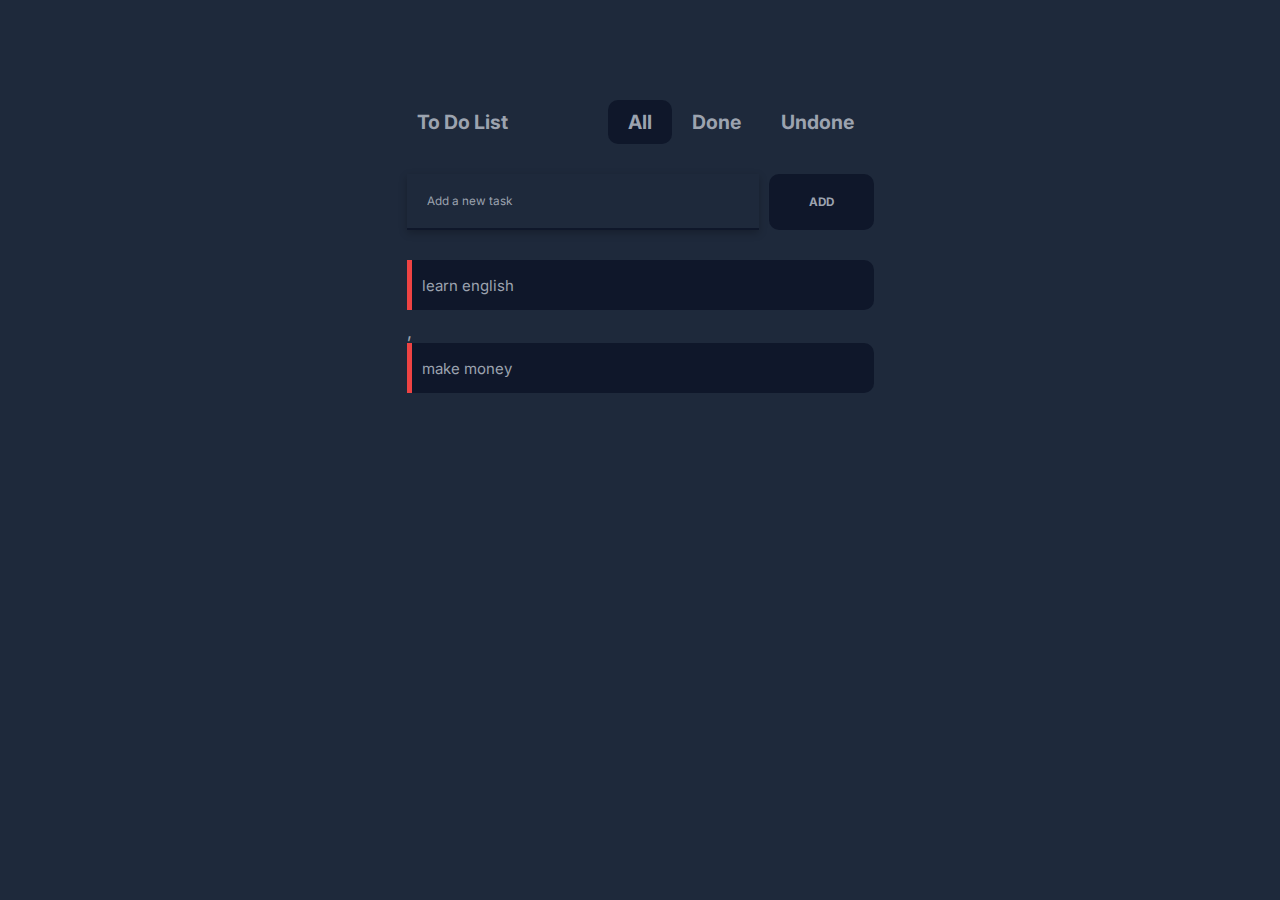
<file: todolist/index.html>
<!DOCTYPE html>
<html lang="en">
<head>
    <meta charset="UTF-8">
    <meta http-equiv="X-UA-Compatible" content="IE=edge">
    <meta name="viewport" content="width=device-width, initial-scale=1.0">
    <link rel="stylesheet" href="./resource/css/style.css">
    <link rel="stylesheet" href="https://cdnjs.cloudflare.com/ajax/libs/font-awesome/6.1.1/css/all.min.css" integrity="sha512-KfkfwYDsLkIlwQp6LFnl8zNdLGxu9YAA1QvwINks4PhcElQSvqcyVLLD9aMhXd13uQjoXtEKNosOWaZqXgel0g==" crossorigin="anonymous" referrerpolicy="no-referrer" />
    <title>To do list</title>
</head>
<body>
    <div class="wrapper">
        <div class="content">
            <div class="header">
                <div class="header__title">
                    <i class="fa-solid fa-list"></i>
                    <p>to do list</p>
                </div>
                <div class="space"></div>
                <ul class="statuses" id="statuses">
                    <li class="status choose" id="all">all</li>
                    <li class="status" id="done">done</li>
                    <li class="status" id="undone">undone</li>
                </ul>
            </div>
            <div class="input">
                <input class="input-content" id="input-content" type="text" placeholder="Add a new task">
                <button class="btn-add" id="btn-add">add</button>
            </div>
            <ul class="items" id="items">
                <!-- <li class="item">
                    <p class="item__input"></p>
                    <div class="item__icon">
                        <i class="fa-solid fa-trash-can"></i>
                        <i class="fa-solid fa-pen-to-square"></i>
                    </div>
                </li> -->
            </ul>
        </div>
    </div>
    <div id="alert">
        <div class="alert-error">
            <i class="fa-solid fa-triangle-exclamation"></i>
            <p class="title">The task box cannot be empty</p>
            <i class="fa-solid fa-xmark"></i>
        </div>
    </div>

    <script src="./resource/javascript/script.js"></script>
</body>
</html>
</file>
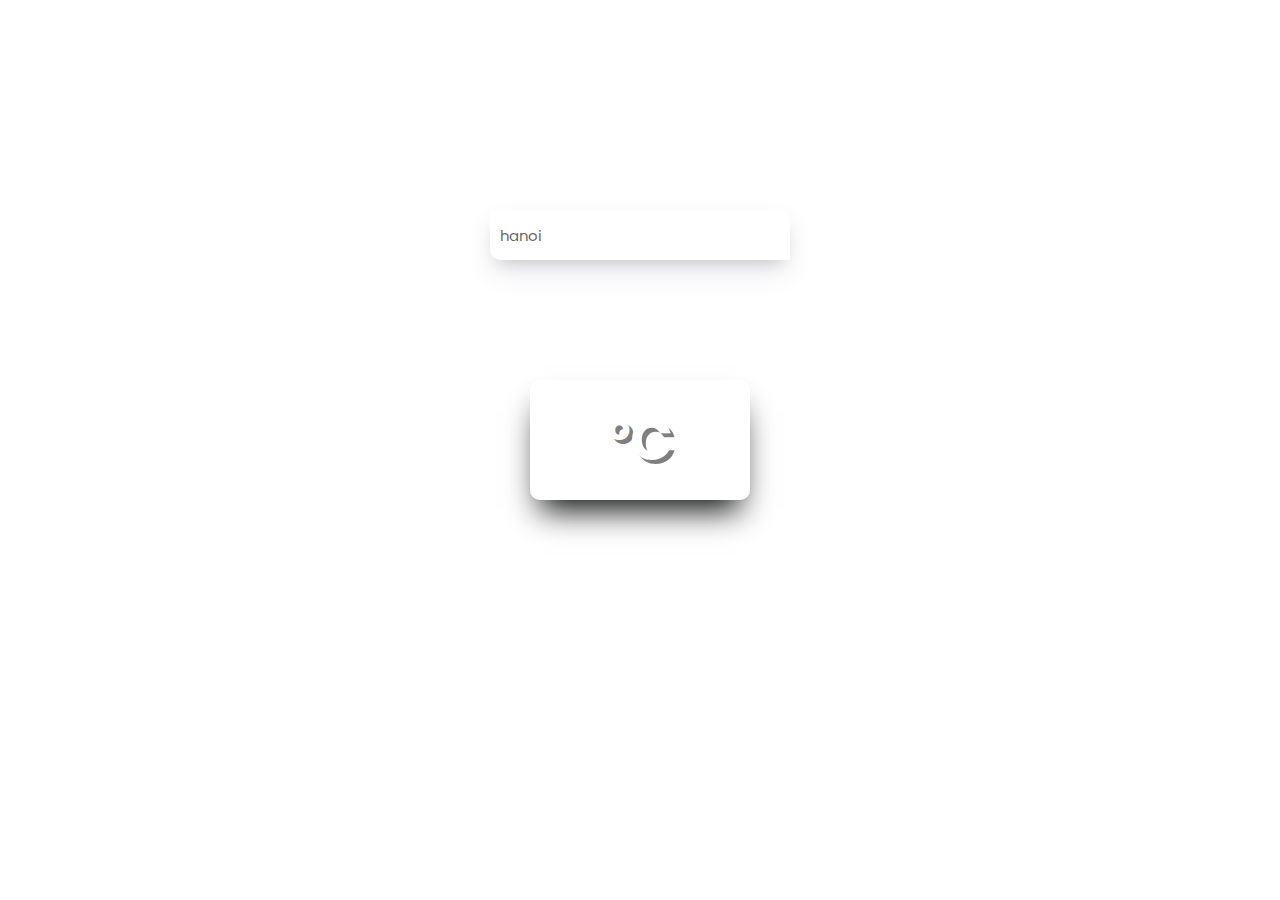
<file: Weather_app/index.html>
<!DOCTYPE html>
<html lang="en">
<head>
    <meta charset="UTF-8">
    <meta http-equiv="X-UA-Compatible" content="IE=edge">
    <meta name="viewport" content="width=device-width, initial-scale=1.0">
    <meta http-equiv="Content-Security-Policy" content="upgrade-insecure-requests" />
    <title>Weather app</title>
    <link rel="stylesheet" href="https://cdnjs.cloudflare.com/ajax/libs/font-awesome/6.1.1/css/all.min.css" integrity="sha512-KfkfwYDsLkIlwQp6LFnl8zNdLGxu9YAA1QvwINks4PhcElQSvqcyVLLD9aMhXd13uQjoXtEKNosOWaZqXgel0g==" crossorigin="anonymous" referrerpolicy="no-referrer" />
    <link rel="stylesheet" href="./resource/css/style.css">
</head>
<body>
    <div class="wrapper">
        <div class="weather">
            <div class="search">
                <input type="text" placeholder="Search..." class="input_search">
            </div>
            <div class="content">
                <h1 class="address">
                    <span class="city"></span>
                    <span class="white-space">
                        ,
                    </span>
                    <span class="country"></span>
                </h1>
                <h2 class="time">
                    <span class="hours"></span>
                    <span class="white-space">
                        ,
                    </span>
                    <span class="date"></span>
                </h2>
                <div class="temperature">
                    <span class="value-temperature"></span>
                    <span><sup>o</sup>C</span>
                </div>
                <div class="short-decs"></div>
                <div class="more-decs">
                    <div class="more-dec view">
                        <i class="fa-regular fa-eye"></i>
                        <div class="views">
                            <span class="view-content"></span>
                        <span>(m)</span>
                        </div>
                    </div>
                    <div class="more-dec wind">
                        <i class="fa-solid fa-wind"></i>
                        <div class="dec">
                            <span class="wind-content"></span>
                            <span>(m/s)</span>
                        </div>
                    </div>
                    <div class="more-dec humidity">
                        <i class="fa-solid fa-smog"></i>
                        <div class="hum">
                            <span class="humidity-content"></span>
                            <span>(%)</span>
                        </div>
                    </div>
                </div>
            </div>
        </div>
    </div>

    <script src="./resource/js/script.js"></script>
</body>
</html>
</file>
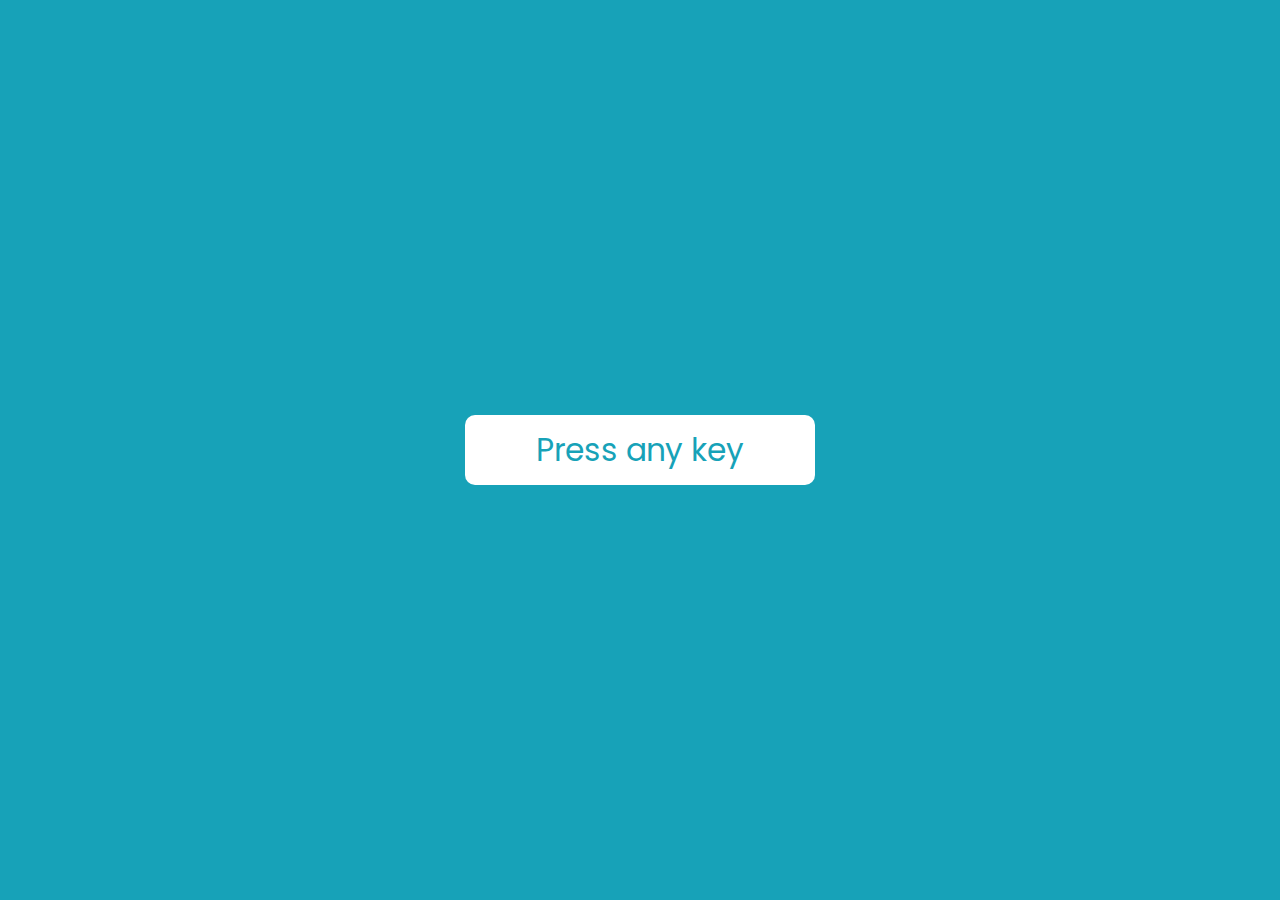
<file: Detect pressed key/html/index.html>
<!DOCTYPE html>
<html lang="en">
<head>
    <meta charset="UTF-8">
    <meta http-equiv="X-UA-Compatible" content="IE=edge">
    <meta name="viewport" content="width=device-width, initial-scale=1.0">
    <link rel="stylesheet" href="https://cdnjs.cloudflare.com/ajax/libs/font-awesome/6.1.1/css/all.min.css" integrity="sha512-KfkfwYDsLkIlwQp6LFnl8zNdLGxu9YAA1QvwINks4PhcElQSvqcyVLLD9aMhXd13uQjoXtEKNosOWaZqXgel0g==" crossorigin="anonymous" referrerpolicy="no-referrer" />
    <link rel="stylesheet" href="../resource/css/style.css">
    <title>Detect pressed key</title>
</head>
<body>
    <div class="wrapper">
        <div class="nav">
            <p>Press any key</p>
        </div>
        <div class="box hide">
            <div class="result"><p></p></div>
            <div class="detail">
                <div class="detail__item">
                    <div class="box-name key">
                        <p>Key</p>
                    </div>
                    <div class="box-result key">
                        <p></p>
                    </div>
                </div>
                <div class="detail__item">
                    <div class="box-name location"><p>Location</p></div>
                    <div class="box-result location"><p></p></div>
                </div>
                <div class="detail__item">
                    <div class="box-name which"><p>Which</p></div>
                    <div class="box-result which"><p></p></div>
                </div>
                <div class="detail__item">
                    <div class="box-name code"><p>Code</p></div>
                    <div class="box-result code"><p></p></div>
                </div>
            </div>
        </div>
    </div>
    <script src="../resource/js/script.js"></script>
</body>
</html>
</file>
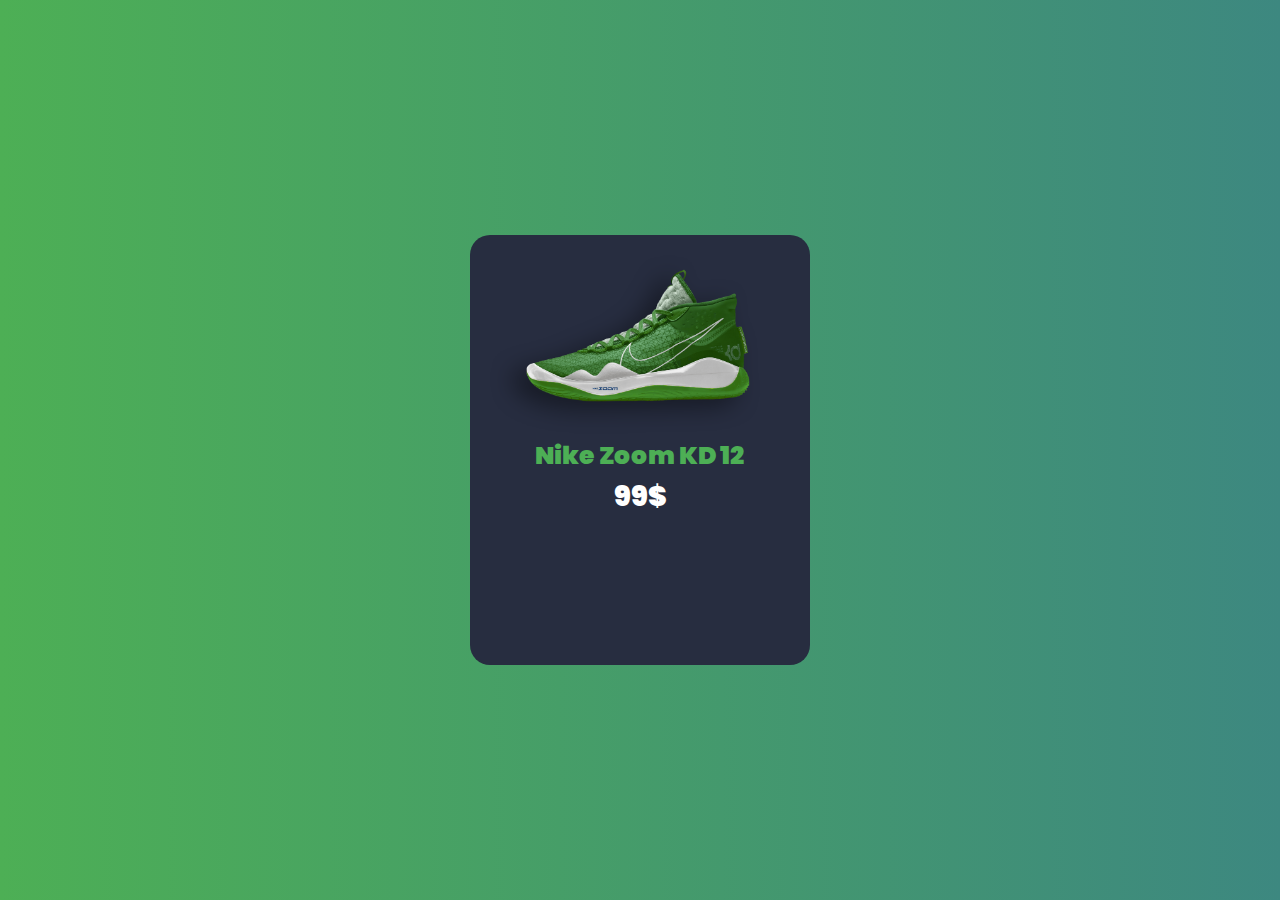
<file: Product card/html/index.html>
<!DOCTYPE html>
<html lang="en">
<head>
    <meta charset="UTF-8">
    <meta http-equiv="X-UA-Compatible" content="IE=edge">
    <meta name="viewport" content="width=device-width, initial-scale=1.0">
    <link rel="stylesheet" href="https://cdnjs.cloudflare.com/ajax/libs/font-awesome/6.1.1/css/all.min.css" integrity="sha512-KfkfwYDsLkIlwQp6LFnl8zNdLGxu9YAA1QvwINks4PhcElQSvqcyVLLD9aMhXd13uQjoXtEKNosOWaZqXgel0g==" crossorigin="anonymous" referrerpolicy="no-referrer" />
    <link rel="stylesheet" href="../resource/css/style.css">
    <title>Product card</title>
</head>
<body>
    <div class="wrapper">
        <div class="card">
            <div class="icon">
                <div class="icon icon--left">
                    <i class="fa-solid fa-heart"></i>
                </div>
                <div class="icon icon--right">
                    <i class="fa-solid fa-cart-shopping"></i>
                </div>
            </div>
            <div class="product">
                <img src="../resource/img/Nike Zoom KD 12.png" alt="Nike Zoom KD 12">
            </div>
            <div class="head__title">
                <div class="head__title card__title">
                    <p>Nike Zoom KD 12</p>
                </div>
                <div class="head__title card__price">
                    <p>99$</p>
                </div>
            </div>
            <div class="product__detail">
                <div class="product__detail__item size">
                    <p class="product__detail__title">Size:</p>
                    <div class="output__size" id="output__size"></div>
                    <div class="change__size">
                        <div class="change__size up">
                            <i class="fa-solid fa-caret-up"></i>
                        </div>
                        <div class="change__size down">
                            <i class="fa-solid fa-caret-down"></i>
                        </div>
                    </div>
                </div>
                <div class="product__detail__item color">
                    <p class="product__detail__title">Color:</p>
                    <div class="color__item color--red"></div>
                    <div class="color__item  color--green"></div>
                    <div class="color__item  color--black"></div>
                </div>
                <div class="product__detail__item button">
                    <button class="button buy">Buy now</button>
                    <button class="button add">Add cart</button>
                </div>
            </div>
        </div>
    </div>
    <script src="../resource/js/script.js"></script>
</body>
</html>
</file>
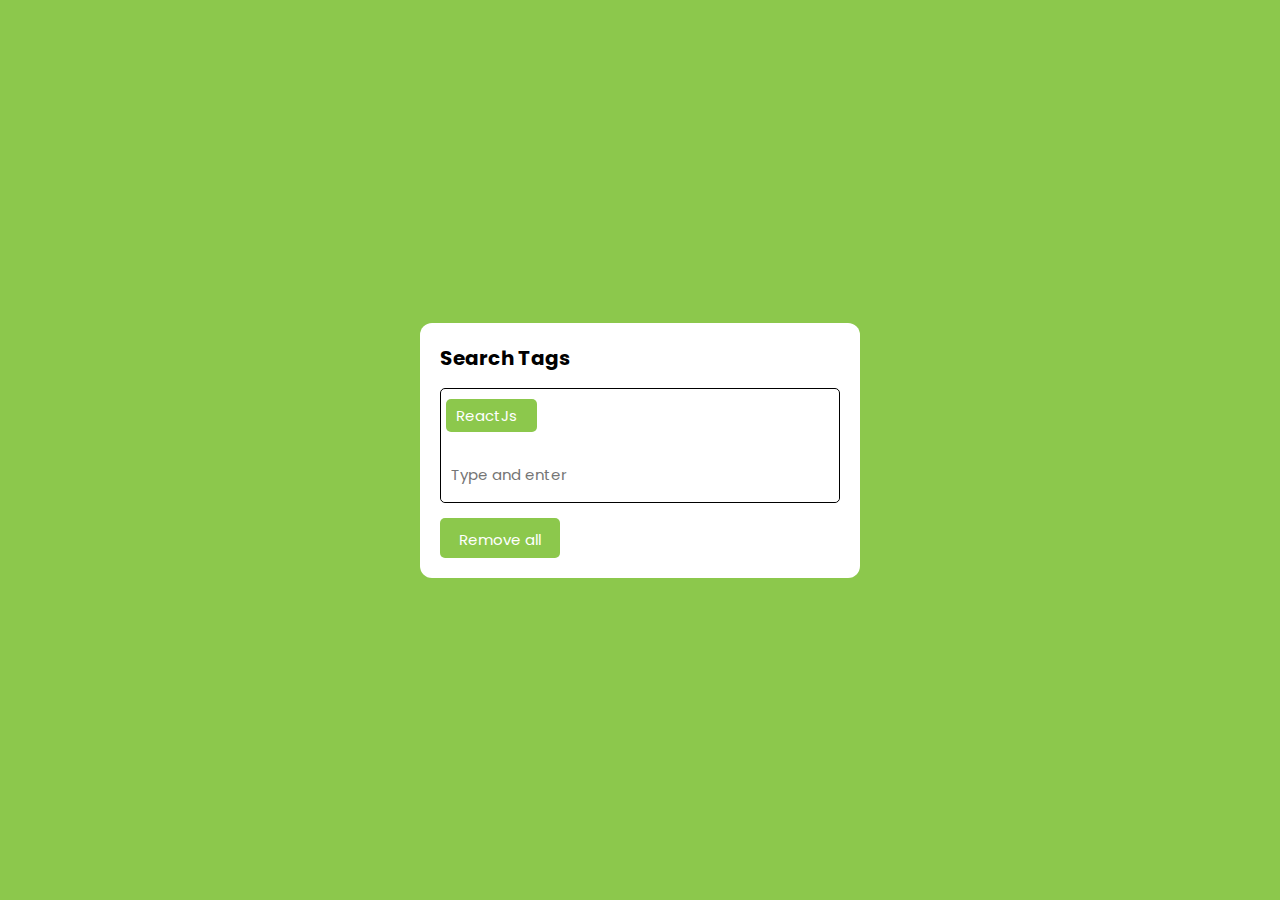
<file: research tag/html/index.html>
<!DOCTYPE html>
<html lang="en">
<head>
    <meta charset="UTF-8">
    <meta http-equiv="X-UA-Compatible" content="IE=edge">
    <meta name="viewport" content="width=device-width, initial-scale=1.0">
    <link rel="stylesheet" href="../resource/css/style.css">
    <link rel="stylesheet" href="https://cdnjs.cloudflare.com/ajax/libs/font-awesome/6.1.1/css/all.min.css" integrity="sha512-KfkfwYDsLkIlwQp6LFnl8zNdLGxu9YAA1QvwINks4PhcElQSvqcyVLLD9aMhXd13uQjoXtEKNosOWaZqXgel0g==" crossorigin="anonymous" referrerpolicy="no-referrer" />
    <title>Research tag</title>
</head>
<body>
    <div class="wrapper">
        <div class="research__box">
            <p class="head__title">
                Search Tags
            </p>
            <div class="box-content">
                <ul class="tags">
                    <!-- <li class="tag">
                        <i class="fa-solid fa-xmark"></i>
                    </li> -->
                </ul>
                <input type="text" class="input__box" placeholder="Type and enter">
            </div>
            <button class="btn__remove">Remove all</button>
        </div>
    </div>

    <script src="../resource/js/script.js"></script>
</body>
</html>
</file>
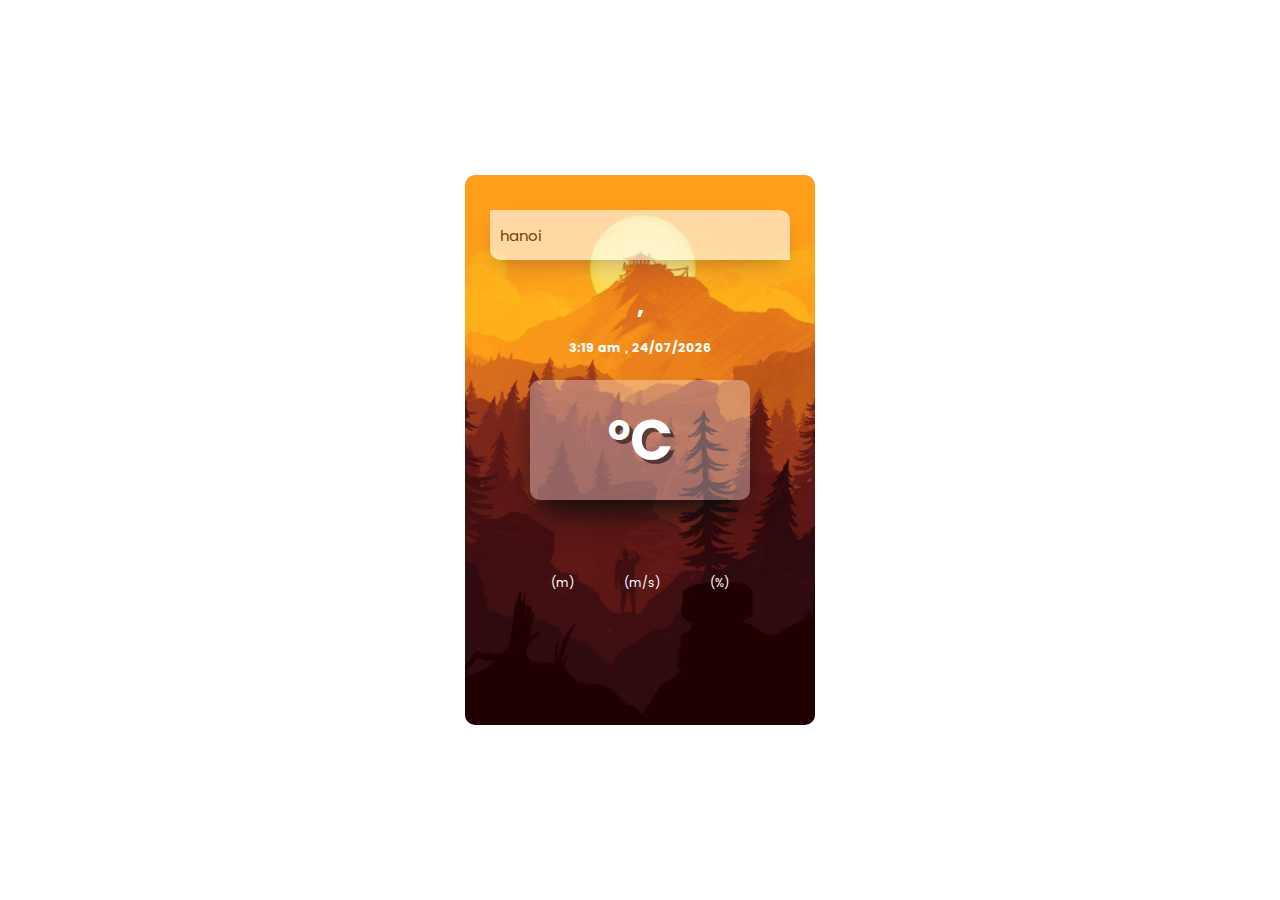
<file: Weather app/html/index.html>
<!DOCTYPE html>
<html lang="en">
<head>
    <meta charset="UTF-8">
    <meta http-equiv="X-UA-Compatible" content="IE=edge">
    <meta name="viewport" content="width=device-width, initial-scale=1.0">
    <title>Weather app</title>
    <link rel="stylesheet" href="https://cdnjs.cloudflare.com/ajax/libs/font-awesome/6.1.1/css/all.min.css" integrity="sha512-KfkfwYDsLkIlwQp6LFnl8zNdLGxu9YAA1QvwINks4PhcElQSvqcyVLLD9aMhXd13uQjoXtEKNosOWaZqXgel0g==" crossorigin="anonymous" referrerpolicy="no-referrer" />
    <link rel="stylesheet" href="../resource/css/style.css">
</head>
<body>
    <div class="wrapper">
        <div class="weather hot-bg">
            <div class="search">
                <input type="text" placeholder="Search..." class="input_search">
            </div>
            <div class="content">
                <h1 class="address">
                    <span class="city"></span>
                    <span class="white-space">
                        ,
                    </span>
                    <span class="country"></span>
                </h1>
                <h2 class="time">
                    <span class="hours"></span>
                    <span class="white-space">
                        ,
                    </span>
                    <span class="date"></span>
                </h2>
                <div class="temperature">
                    <span class="value-temperature"></span>
                    <span><sup>o</sup>C</span>
                </div>
                <div class="short-decs"></div>
                <div class="more-decs">
                    <div class="more-dec view">
                        <i class="fa-regular fa-eye"></i>
                        <div class="views">
                            <span class="view-content"></span>
                        <span>(m)</span>
                        </div>
                    </div>
                    <div class="more-dec wind">
                        <i class="fa-solid fa-wind"></i>
                        <div class="dec">
                            <span class="wind-content"></span>
                            <span>(m/s)</span>
                        </div>
                    </div>
                    <div class="more-dec humidity">
                        <i class="fa-solid fa-smog"></i>
                        <div class="hum">
                            <span class="humidity-content"></span>
                            <span>(%)</span>
                        </div>
                    </div>
                </div>
            </div>
        </div>
    </div>

    <script src="../resource/js/script.js"></script>
</body>
</html>
</file>
<file: todolist/resource/css/style.css>
@import url("https://fonts.googleapis.com/css2?family=Inter:wght@100;200;300;400&display=swap");
* {
  margin: 0;
  padding: 0;
  box-sizing: border-box;
  font-family: "Inter", sans-serif;
  font-size: 62.5%;
  box-sizing: border-box;
  list-style-type: none;
}

body {
  height: 100%;
  background: #1E293B;
  position: relative;
  overflow: hidden;
}
body .wrapper {
  display: flex;
  justify-content: center;
  background: #1E293B;
  font-family: "Roboto", sans-serif;
}
body .wrapper .content {
  font-size: 3rem;
  color: rgb(156, 163, 175);
  margin-top: 10rem;
}
body .wrapper .content .header {
  font-weight: bolder;
  text-transform: capitalize;
  display: flex;
  font-size: 5rem;
}
body .wrapper .content .header .header__title {
  display: flex;
  align-items: center;
}
body .wrapper .content .header .header__title i {
  margin-right: 1rem;
}
body .wrapper .content .header .space {
  width: 10rem;
}
body .wrapper .content .header .statuses {
  display: flex;
  align-items: center;
  justify-content: space-around;
}
body .wrapper .content .header .statuses .status {
  padding: 1rem 2rem;
  cursor: pointer;
  border-radius: 1rem;
}
body .wrapper .content .header .statuses .choose {
  background: #0F172A;
}
body .wrapper .content .input {
  margin: 3rem 0;
  display: flex;
  justify-content: space-around;
}
body .wrapper .content .input .input-content {
  width: 80%;
  outline: none;
  border: none;
  background: #1E293B;
  border-bottom: 0.2rem solid #0F172A;
  color: rgb(156, 163, 175);
  padding: 2rem;
  box-shadow: rgba(0, 0, 0, 0.24) 0px 3px 8px;
}
body .wrapper .content .input ::placeholder {
  color: rgb(156, 163, 175);
}
body .wrapper .content .input .btn-add {
  padding: 1rem 4rem;
  border-radius: 1rem;
  background: #0F172A;
  color: rgb(156, 163, 175);
  cursor: pointer;
  text-transform: uppercase;
  font-weight: bolder;
  border: none;
  margin-left: 1rem;
  outline: none;
}
body .wrapper .content .items .item {
  font-size: 1.5rem;
  margin-bottom: 1rem;
  padding: 1rem;
  background: #0F172A;
  border-left: 0.5rem solid #EE4343;
  display: flex;
  align-items: center;
  justify-content: space-between;
  border-radius: 0 1rem 1rem 0;
}
body .wrapper .content .items .item .item__input {
  font-size: 1.5rem;
  width: 70%;
  cursor: pointer;
}
body .wrapper .content .items .item .item__icon {
  font-size: 2.5rem;
}
body .wrapper .content .items .item .item__icon i {
  margin: 0 0.5rem;
  cursor: pointer;
}
body .wrapper .content .items .item .item__icon :first-child {
  color: #EE4343;
}
body .wrapper .content .items .item .item__icon :last-child {
  color: rgb(6, 170, 6);
}
body .wrapper .content .items .item--done {
  border-left: 0.5rem solid rgb(15, 196, 15);
}
body .wrapper .content .items .item--done p {
  text-decoration: line-through;
}
body #alert {
  position: absolute;
  bottom: -45vh;
  right: -30rem;
}
body #alert .alert-error {
  display: flex;
  justify-content: center;
  align-items: center;
  font-size: 20px;
  color: white;
  width: 27rem;
  height: 7rem;
  border-radius: 0.3rem;
  background: #FF5252;
}
body #alert .alert-error .title {
  margin: 0 1rem;
}
body #alert .alert-error i {
  cursor: pointer;
}
body .animation-effect {
  animation-name: transition;
  animation-duration: 5s;
  animation-timing-function: ease;
}
@keyframes transition {
  30% {
    bottom: -45vh;
    right: 2rem;
  }
  50% {
    bottom: -45vh;
    right: 2rem;
  }
  100% {
    bottom: -45vh;
    right: -30rem;
  }
}

/*# sourceMappingURL=style.css.map */
</file>
<file: Weather_app/resource/css/style.css>
@import url('https://fonts.googleapis.com/css2?family=Poppins&display=swap');
*{
    margin: 0;
    padding: 0;
    box-sizing: border-box;
    font-family: 'Poppins', sans-serif;
    font-size: 62.5%;
    box-sizing: border-box;
    list-style-type: none;
}
.wrapper{
    height: 100vh;
    display: flex;
    justify-content: center;
    align-items: center;
}

.hot{
    background: linear-gradient(to bottom, rgba(0, 0, 0, 0.7), rgba(0, 0, 0, 1)), url('../img/hot.png') no-repeat center/cover;
}

.cold{
    background: linear-gradient(to bottom, rgba(0, 0, 0, 0.7), rgba(0, 0, 0, 1)), url('../img/cold.png') no-repeat center/cover;
}

.weather{
    height: 55rem;
    width: 35rem;
    border-radius: 1rem;
    padding: 1rem;
    display: flex;
    flex-direction: column;
    align-items: center;
}

.hot-bg{
    background: url('../img/hot.png') no-repeat center/cover;
}

.cold-bg{
    background: url('../img/cold.png') no-repeat center/cover;
}

.search{
    margin: 2.5rem 0 1rem;
    width: 30rem;
    height: 5rem;
}
.input_search{
    width: 100%;
    height: 100%;
    padding: 1rem;
    border-radius: 0 1rem 0 1rem;
    border: none;
    outline: none;
    opacity: .6;
    font-size: 1.5rem;
    transition: 1s;
    box-shadow: rgba(50, 50, 93, 0.25) 0px 13px 27px -5px, rgba(0, 0, 0, 0.3) 0px 8px 16px -8px;
}
.input_search:focus{
    opacity: 1;
    border-radius: 1rem 0 1rem 0;
}
.content{
    color: white;
    display: flex;
    flex-direction: column;
    align-items: center;
}
.address{
    font-size: 4rem;
}
.time{
    font-size: 2rem;
}
.temperature{
    margin: 2rem 0;
    background: rgba(255, 255, 255, 0.332);
    width: 22rem;
    box-shadow: rgb(12, 13, 13) 0px 20px 30px -10px;
    height: 12rem;
    border-radius: 1rem;
    font-size: 9rem;
    display: flex;
    justify-content: center;
    align-items: center;
    font-weight: bolder;
    text-shadow: 4px 4px rgb(0 0 0 / 50%);
}
.short-decs{
    font-size: 2rem;
    text-transform: capitalize;
    font-weight: bolder;
    margin: 1.5rem 1rem;
}
.more-decs{
    display: flex;
    font-size: 4rem;
    margin: 2rem 0;
}
.more-dec{
    margin: 0 2.5rem;
    display: flex;
    flex-direction: column;
    justify-content: center;
    align-items: center;
}
.more-dec span{
    font-size: 1.2rem;
    margin: 1rem 0;
}
</file>
<file: Detect pressed key/resource/css/style.css>
@import url('https://fonts.googleapis.com/css2?family=Poppins&display=swap');
*{
    margin: 0;
    padding: 0;
    box-sizing: border-box;
    font-family: 'Poppins', sans-serif;
    font-size: 62.5%;
}
.wrapper{
    background: #17A2B8;
    height: 100vh;
    display: flex;
    justify-content: center;
    align-items: center;
} 
.nav{
    width: 35rem;
    height: 7rem;
    background: white;
    color: #17A2B8;
    font-size: 5rem;
    display: flex;
    justify-content: center;
    align-items: center;
    border-radius: 1rem;
}
.box{
    display: flex;
    flex-direction: column;
    justify-content: center;
    align-items: center;
}
.result{
    width: 20rem;
    height: 20rem;
    border-radius: 50%;
    border: 1rem solid white;
    margin-bottom: 7rem;
    /* position: relative; */
    display: flex;
    justify-content: center;
    align-items: center;
}
.result p{
    /* position: absolute;
    top: 35%;
    left: 37%; */
    color: white;
    font-size: 4rem;

}
.detail{
    display: flex;
}
.detail__item{
    margin: 2rem
}
.box-name{
    width: 30rem;
    height: 5rem;
    background: #78C0C9;
    border-radius: 1rem 1rem 0 0 ;
    display: flex;
    justify-content: center;
    align-items: center;
}
.box-name p{
    font-size: 1.7rem;
    color: white;
}
.box-result{
    width: 30rem;
    height: 5rem;
    background: white;
    border-radius: 0 0 1rem 1rem;
    display: flex;
    justify-content: center;
    align-items: center;
}
.box-result p{
    font-size: 1.7rem;
}
.hide{
    display: none;
}
</file>
<file: Product card/resource/css/style.css>
@import url('https://fonts.googleapis.com/css2?family=Poppins&display=swap');
*{
    margin: 0;
    padding: 0;
    box-sizing: border-box;
    font-family: 'Poppins', sans-serif;
    font-size: 62.5%;
}
.wrapper{
    background: linear-gradient(to right, #4DAF55, #3D8880);
    height: 100vh;
    display: flex;
    align-items: center;
    justify-content: center;
}
.card{
    height: 43rem;
    width: 34rem;
    background: #272D40;
    border-radius: 2rem;
    padding: 2rem;
    cursor: pointer;
    position: relative;
}
.card:hover .product{
    transform: translateY(-9rem) rotate(-20deg);
}
.card:hover .head__title{
    transform: translate(.5rem, -3rem);
    align-items: flex-start;
}
.icon{
    font-size: 3rem;
    color: white;
    display: flex;
    justify-content: space-between;
}
.product{
    width: 90%;
    transition: .5s;
}
img{
    width: 100%;
    height: 100%;
    object-fit: cover;
}
.head__title{
    font-weight: bolder;
    display: flex;
    flex-direction: column;
    justify-items: center;
    align-items: center;
    transition: .5s;
}
.card__title{
    font-size: 4rem;
    color: #4DAF55;
}
.card__price{
    color: white;
    font-size: 4.5rem;
}
.product__detail{
    position: absolute;
    left: 10%;
    opacity: 0;
    transition: .5s;
    transform: translateY(10rem);
}
.card:hover .product__detail{
    transform: translateY(-5rem);
    opacity: 1;
}
.product__detail__item{
    display: flex;
    margin-bottom: 1.5rem;
    align-items: center;
}
.product__detail__title{
    color: white;
    font-size: 1.8rem;
    margin-right: 1rem;
}
.size{
    color: white;
}
.output__size{
    padding: .5rem 1rem;
    background: rgba(255, 255, 255, 0.838);
    border-radius: .5rem;
    margin-right: 1rem;
    color: black;
    font-size: 1.2rem;
}
.change__size{
    display: flex;
    flex-direction: column;
    font-size: 2rem;
    cursor: pointer;
}
.up:hover{
    color: black;
}
.down:hover{
    color: black;
}
.color__item{
    width: 2rem;
    height: 2rem;
    border-radius: 50%;
    margin-right: 1rem;
}
.color--red{
    background-color: red;
}
.color--green{
    background-color: green;
}
.color--black{
    background-color: black;
}
button{
    background-color:#4DAF55;
    outline: none;
    border: none;
    width: 10rem;
    height: 3.5rem;
    color: white;
    font-size: 1.4rem;
    border-radius: .5rem;
    margin-right: 1.5rem;
    margin-top: 1rem;
    cursor: pointer;
}
</file>
<file: research tag/resource/css/style.css>
@import url('https://fonts.googleapis.com/css2?family=Poppins&display=swap');
*{
    margin: 0;
    padding: 0;
    box-sizing: border-box;
    font-family: 'Poppins', sans-serif;
    font-size: 62.5%;
    box-sizing: border-box;
    list-style-type: none;
}
.wrapper{
    background: #8CC84C;
    height: 100vh;
    display: flex;
    justify-content: center;
    align-items: center;
}
.research__box{
    width: 44rem;
    height: auto;
    background: white;
    border-radius: 1.2rem;
    padding: 2rem;
    display: flex;
    flex-direction: column;
}
.head__title{
    font-size: 2rem;
    font-weight: bolder;
    margin-bottom: 1.5rem;
}
.box-content{
    border: 1px solid;
    border-radius: .5rem;
}
.tags{
    display: flex;
    margin: 1rem 0;
    flex-wrap: wrap;
}
.tag{
    background: #8CC84C;
    padding: .5rem 1rem;
    margin: 0 .5rem .5rem;
    font-size: 1.5rem;
    border-radius: .5rem;
    color: white;
    display: flex;
    align-items: center;
}
.tag i{
    font-size: 1.5rem;
    margin-left: 1rem;
    cursor: pointer;
}
.input__box{
    height: 5.5rem;
    border-radius: .5rem;
    border: none;
    font-size: 1.5rem;
    padding: 0 1rem;
    outline: none;
    width: 100%;
}
.btn__remove{
    width: 12rem;
    height: 4rem;
    font-size: 1.5rem;
    padding: 1rem;
    background: #8CC84C;
    border: none;
    border-radius: .5rem;
    color: white;
    margin-top: 1.5rem;
    cursor: pointer;
}
</file>
<file: Weather app/resource/css/style.css>
@import url('https://fonts.googleapis.com/css2?family=Poppins&display=swap');
*{
    margin: 0;
    padding: 0;
    box-sizing: border-box;
    font-family: 'Poppins', sans-serif;
    font-size: 62.5%;
    box-sizing: border-box;
    list-style-type: none;
}
.wrapper{
    height: 100vh;
    display: flex;
    justify-content: center;
    align-items: center;
}

.hot{
    background: linear-gradient(to bottom, rgba(0, 0, 0, 0.7), rgba(0, 0, 0, 1)), url('../img/hot.png') no-repeat center/cover;
}

.cold{
    background: linear-gradient(to bottom, rgba(0, 0, 0, 0.7), rgba(0, 0, 0, 1)), url('../img/cold.png') no-repeat center/cover;
}

.weather{
    height: 55rem;
    width: 35rem;
    border-radius: 1rem;
    padding: 1rem;
    display: flex;
    flex-direction: column;
    align-items: center;
}

.hot-bg{
    background: url('../img/hot.png') no-repeat center/cover;
}

.cold-bg{
    background: url('../img/cold.png') no-repeat center/cover;
}

.search{
    margin: 2.5rem 0 1rem;
    width: 30rem;
    height: 5rem;
}
.input_search{
    width: 100%;
    height: 100%;
    padding: 1rem;
    border-radius: 0 1rem 0 1rem;
    border: none;
    outline: none;
    opacity: .6;
    font-size: 1.5rem;
    transition: 1s;
    box-shadow: rgba(50, 50, 93, 0.25) 0px 13px 27px -5px, rgba(0, 0, 0, 0.3) 0px 8px 16px -8px;
}
.input_search:focus{
    opacity: 1;
    border-radius: 1rem 0 1rem 0;
}
.content{
    color: white;
    display: flex;
    flex-direction: column;
    align-items: center;
}
.address{
    font-size: 4rem;
}
.time{
    font-size: 2rem;
}
.temperature{
    margin: 2rem 0;
    background: rgba(255, 255, 255, 0.332);
    width: 22rem;
    box-shadow: rgb(12, 13, 13) 0px 20px 30px -10px;
    height: 12rem;
    border-radius: 1rem;
    font-size: 9rem;
    display: flex;
    justify-content: center;
    align-items: center;
    font-weight: bolder;
    text-shadow: 4px 4px rgb(0 0 0 / 50%);
}
.short-decs{
    font-size: 2rem;
    text-transform: capitalize;
    font-weight: bolder;
    margin: 1.5rem 1rem;
}
.more-decs{
    display: flex;
    font-size: 4rem;
    margin: 2rem 0;
}
.more-dec{
    margin: 0 2.5rem;
    display: flex;
    flex-direction: column;
    justify-content: center;
    align-items: center;
}
.more-dec span{
    font-size: 1.2rem;
    margin: 1rem 0;
}
</file>
